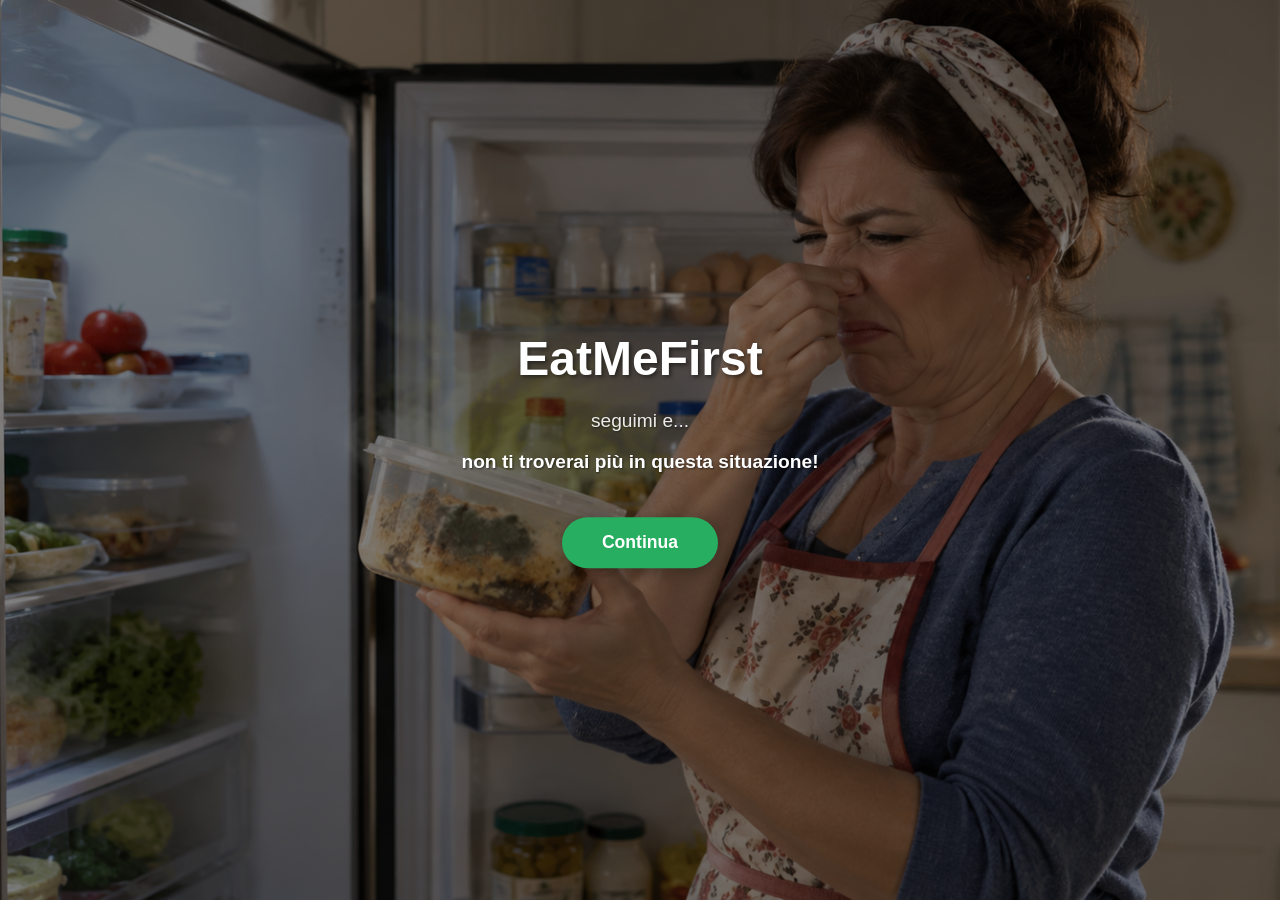
<file: index.html>
<!DOCTYPE html>
<html lang="it">
<head>
    <meta charset="UTF-8">
    <meta name="viewport" content="width=device-width, initial-scale=1.0">
    <title>EatMeFirst - Copertina</title>
    <style>
        /* Regole per il reset di base */
        html, body {
            margin: 0;
            padding: 0;
            height: 100%;
            width: 100%;
            font-family: Arial, sans-serif;
            overflow: hidden; /* Evita barre di scorrimento se l'immagine è grande */
        }

        /* Il contenitore principale che fa da sfondo a schermo intero */
        .fullscreen-bg {
            position: absolute;
            top: 0;
            left: 0;
            width: 100%;
            height: 100%;
            
            /* Qui impostiamo l'immagine */
            background-image: url('copertina.png');
            
            /* Proprietà fondamentali per l'effetto schermo intero */
            background-position: center center; /* Centra l'immagine */
            background-repeat: no-repeat; /* Non ripetere l'immagine */
            background-size: cover; /* Copre l'intera area, ritagliando se necessario per mantenere le proporzioni */
            
            /* Filtro opzionale per scurire l'immagine e far risaltare il testo */
            background-color: rgba(0, 0, 0, 0.5); /* Sovrapposizione semi-trasparente scura */
            background-blend-mode: darken; /* Fonde il colore con l'immagine */
        }

        /* Contenitore per il testo e il pulsante, centrati sopra l'immagine */
        .content-overlay {
            position: absolute;
            top: 50%;
            left: 50%;
            transform: translate(-50%, -50%); /* Centra perfettamente il blocco */
            text-align: center;
            color: white;
            z-index: 10; /* Assicura che il testo sia sopra l'immagine */
            width: 90%; /* Per adattamento su schermi piccoli */
            max-width: 600px; /* Limita la larghezza massima */
        }

        .app-title {
            font-size: 3rem; /* Titolo grande */
            font-weight: bold;
            margin-bottom: 20px;
            text-shadow: 2px 2px 4px rgba(0,0,0,0.5); /* Ombra per leggibilità */
        }

        .cover-text {
            margin-bottom: 40px;
            font-size: 1.2rem;
            line-height: 1.6;
            text-shadow: 1px 1px 2px rgba(0,0,0,0.5);
        }

        .cover-text .line1 {
            margin-bottom: 10px;
            opacity: 0.9;
        }

        .cover-text .line2 {
            font-weight: bold;
        }

        .cover-btn {
            padding: 15px 40px;
            background-color: #27ae60; /* Verde del pulsante */
            color: white;
            border: none;
            border-radius: 30px; /* Pulsante arrotondato */
            font-size: 1.1rem;
            font-weight: bold;
            cursor: pointer;
            box-shadow: 0 4px 15px rgba(0,0,0,0.3);
            transition: background 0.3s, transform 0.2s;
        }

        .cover-btn:hover {
            background-color: #219653;
            transform: translateY(-2px); /* Piccolo effetto al passaggio del mouse */
        }
    </style>
</head>
<body>

    <!-- Il div che contiene l'immagine di sfondo a tutto schermo -->
    <div class="fullscreen-bg"></div>

    <!-- Il blocco di testo e pulsante sovrapposto -->
    <div class="content-overlay">
        <div class="app-title">EatMeFirst</div>
        
        <div class="cover-text">
            <div class="line1">seguimi e...</div>
            <div class="line2">non ti troverai più in questa situazione!</div>
        </div>

        <!-- Manda correttamente alla pagina legal.html (la donna col cellulare) -->
        <button class="cover-btn" onclick="window.location.href='legal.html'">Continua</button>
    </div>

</body>
</html>
</file>
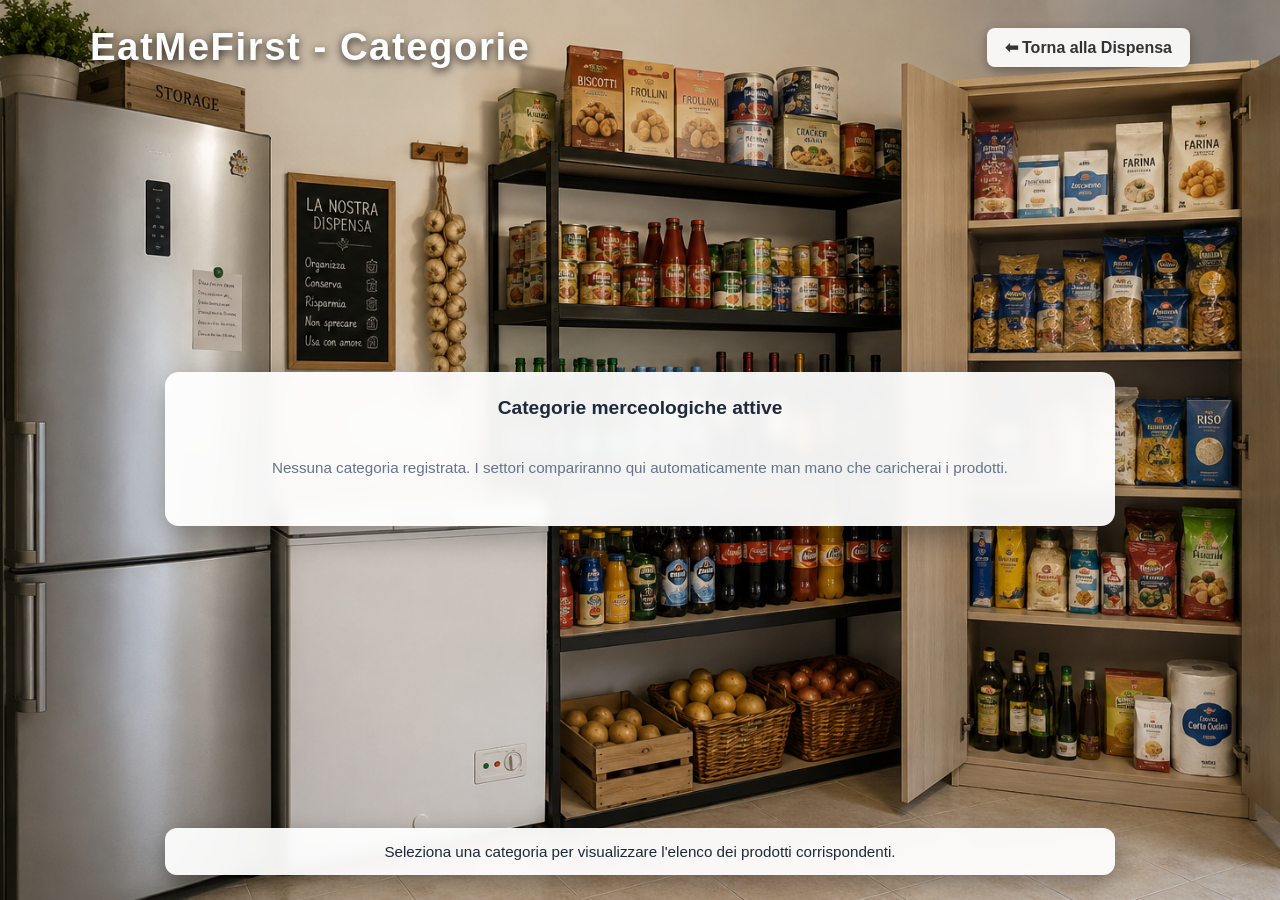
<file: categoria.html>
<!DOCTYPE html>
<html lang="it">
<head>
    <meta charset="UTF-8">
    <meta name="viewport" content="width=device-width, initial-scale=1.0">
    <title>EatMeFirst - Categorie</title>
    <style>
        * {
            box-sizing: border-box;
            margin: 0;
            padding: 0;
        }

        body.page-categoria-body {
            font-family: Arial, sans-serif;
            min-height: 100vh;
            background-image: url('ripostiglio.png');
            background-size: cover;
            background-position: center;
            background-repeat: no-repeat;
            position: relative;
            color: #333;
            display: flex;
            flex-direction: column;
            justify-content: space-between;
            padding: 25px;
        }

        .top-header {
            display: flex;
            justify-content: space-between;
            align-items: center;
            width: 100%;
            max-width: 1100px;
            margin: 0 auto;
        }

        .top-logo-container h1 {
            color: #ffffff;
            font-size: 2.4rem;
            text-shadow: 0 3px 8px rgba(0,0,0,0.8);
            letter-spacing: 1.5px;
        }

        .btn-back {
            background-color: rgba(255, 255, 255, 0.92);
            color: #333;
            padding: 10px 18px;
            border-radius: 8px;
            text-decoration: none;
            font-weight: bold;
            box-shadow: 0 4px 12px rgba(0,0,0,0.3);
            transition: background 0.2s;
        }
        .btn-back:hover {
            background-color: #ffffff;
        }

        .categoria-main-content {
            width: 100%;
            max-width: 950px;
            margin: 20px auto;
            background: rgba(255, 255, 255, 0.94);
            backdrop-filter: blur(6px);
            padding: 25px;
            border-radius: 14px;
            box-shadow: 0 10px 30px rgba(0,0,0,0.35);
        }

        .section-title {
            font-size: 1.2rem;
            color: #1e293b;
            margin-bottom: 15px;
            font-weight: bold;
            text-align: center;
        }

        .categories-grid {
            display: grid;
            grid-template-columns: repeat(auto-fill, minmax(160px, 1fr));
            gap: 15px;
            max-height: 280px;
            overflow-y: auto;
            padding: 5px;
        }

        .cat-card {
            background: #f8fafc;
            border: 2px solid #e2e8f0;
            border-radius: 12px;
            padding: 22px 12px;
            text-align: center;
            cursor: pointer;
            transition: all 0.2s ease;
            display: flex;
            align-items: center;
            justify-content: center;
        }

        .cat-card:hover {
            border-color: #2b7a78;
            background: #f1f5f9;
            transform: translateY(-2px);
            box-shadow: 0 4px 12px rgba(0,0,0,0.1);
        }

        .cat-name {
            font-size: 1rem;
            font-weight: bold;
            color: #1e293b;
            word-break: break-word;
        }

        .filtered-products-container {
            display: none;
            margin-top: 20px;
            border-top: 2px dashed #cbd5e1;
            padding-top: 15px;
        }

        .filtered-header {
            display: flex;
            justify-content: space-between;
            align-items: center;
            margin-bottom: 10px;
        }

        .filtered-title {
            font-size: 1.05rem;
            font-weight: bold;
            color: #2b7a78;
        }

        .close-filter-btn {
            background: #ef4444;
            color: white;
            border: none;
            padding: 4px 10px;
            border-radius: 6px;
            cursor: pointer;
            font-size: 0.8rem;
            font-weight: bold;
        }

        .product-list-box {
            background: #fff;
            border: 1px solid #e2e8f0;
            border-radius: 8px;
            max-height: 180px;
            overflow-y: auto;
            padding: 10px;
        }

        .bottom-info-panel {
            width: 100%;
            max-width: 950px;
            margin: 0 auto;
            background: rgba(255, 255, 255, 0.94);
            backdrop-filter: blur(6px);
            padding: 15px;
            border-radius: 12px;
            text-align: center;
            box-shadow: 0 8px 25px rgba(0,0,0,0.3);
        }
        .bottom-info-text {
            font-size: 0.95rem;
            color: #1e293b;
            font-weight: 500;
        }

        @media (max-width: 768px) {
            .top-header {
                flex-direction: column;
                gap: 10px;
                align-items: flex-start;
            }
            .categories-grid {
                grid-template-columns: repeat(2, 1fr);
            }
        }
    </style>
</head>
<body class="page-categoria-body">

    <div class="top-header">
        <div class="top-logo-container">
            <h1>EatMeFirst - Categorie</h1>
        </div>
        <a href="dispensa.html" class="btn-back">⬅ Torna alla Dispensa</a>
    </div>

    <div class="categoria-main-content">
        <div class="section-title">Categorie merceologiche attive</div>
        
        <!-- La griglia si popolerà automaticamente con le categorie reali dei prodotti caricati -->
        <div class="categories-grid" id="categories-grid">
            <div style="grid-column: 1 / -1; text-align: center; color: #64748b; padding: 20px; font-size: 0.95rem;">
                Nessuna categoria registrata. I settori compariranno qui automaticamente man mano che caricherai i prodotti.
            </div>
        </div>

        <div class="filtered-products-container" id="filtered-box">
            <div class="filtered-header">
                <span class="filtered-title" id="filtered-title-text">Categoria: --</span>
                <button class="close-filter-btn" onclick="closeFilter()">✖ Chiudi</button>
            </div>
            <div class="product-list-box" id="product-list-box">
                <!-- I prodotti reali compariranno qui al click sulla categoria -->
            </div>
        </div>
    </div>

    <div class="bottom-info-panel">
        <p class="bottom-info-text">Seleziona una categoria per visualizzare l'elenco dei prodotti corrispondenti.</p>
    </div>

    <script>
        function loadCategoryProducts(catName) {
            document.getElementById('filtered-box').style.display = 'block';
            document.getElementById('filtered-title-text').innerHTML = `Categoria: <strong>${catName}</strong>`;
            let listBox = document.getElementById('product-list-box');
            listBox.innerHTML = `<div style="text-align: center; color: #64748b; padding: 15px;">Nessun prodotto registrato in questa categoria.</div>`;
        }

        function closeFilter() {
            document.getElementById('filtered-box').style.display = 'none';
        }

        // Funzione di servizio pronta per quando collegheremo il modulo di carico prodotti
        function registerCategory(catName) {
            catName = catName.trim();
            if (catName.length > 25) {
                catName = catName.substring(0, 25);
            }
            
            let grid = document.getElementById('categories-grid');
            
            // Rimuove il messaggio di "nessuna categoria" se presente
            if (grid.querySelector('div[style*="grid-column"]')) {
                grid.innerHTML = '';
            }

            // Verifica se esiste già per evitare doppioni
            let existingCards = grid.querySelectorAll('.cat-name');
            let exists = Array.from(existingCards).some(card => card.textContent.toLowerCase() === catName.toLowerCase());

            if (!exists && catName !== "") {
                let newCard = document.createElement('div');
                newCard.className = 'cat-card';
                newCard.setAttribute('onclick', `loadCategoryProducts('${catName}')`);
                newCard.innerHTML = `<div class="cat-name">${catName}</div>`;
                grid.appendChild(newCard);
            }
        }
    </script>
</body>
</html>
</file>
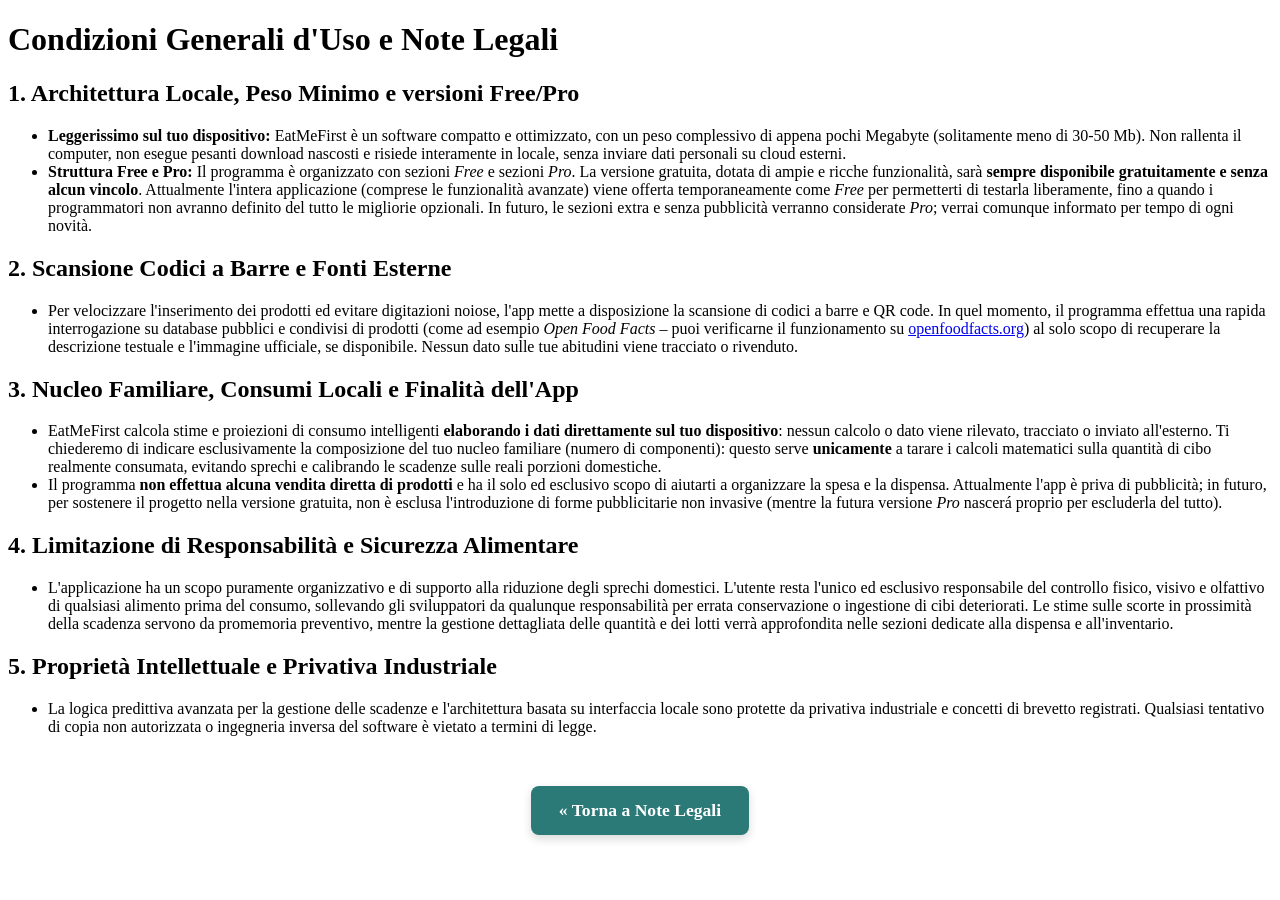
<file: condizioni-integrali.html>
<!DOCTYPE html>
<html lang="it">
<head>
    <meta charset="UTF-8">
    <meta name="viewport" content="width=device-width, initial-scale=1.0">
    <title>EatMeFirst - Condizioni Generali e Note Legali</title>
    <link rel="stylesheet" href="style.css">
    <style>
        /* Pulsante di ritorno ingrandito per maggiore comodità */
        .big-return-btn {
            display: inline-block;
            padding: 14px 28px;
            font-size: 1.1rem;
            font-weight: bold;
            background-color: #2b7a78;
            color: white !important;
            text-decoration: none;
            border-radius: 8px;
            box-shadow: 0 4px 10px rgba(0,0,0,0.15);
            transition: background-color 0.2s ease;
        }
        .big-return-btn:hover {
            background-color: #3a9b98;
        }
    </style>
</head>
<body class="legal-body">
    <div class="legal-container">
        <h1>Condizioni Generali d'Uso e Note Legali</h1>
        
        <h2>1. Architettura Locale, Peso Minimo e versioni Free/Pro</h2>
        <ul>
            <li><strong>Leggerissimo sul tuo dispositivo:</strong> EatMeFirst è un software compatto e ottimizzato, con un peso complessivo di appena pochi Megabyte (solitamente meno di 30-50 Mb). Non rallenta il computer, non esegue pesanti download nascosti e risiede interamente in locale, senza inviare dati personali su cloud esterni.</li>
            <li><strong>Struttura Free e Pro:</strong> Il programma è organizzato con sezioni <em>Free</em> e sezioni <em>Pro</em>. La versione gratuita, dotata di ampie e ricche funzionalità, sarà <strong>sempre disponibile gratuitamente e senza alcun vincolo</strong>. Attualmente l'intera applicazione (comprese le funzionalità avanzate) viene offerta temporaneamente come <em>Free</em> per permetterti di testarla liberamente, fino a quando i programmatori non avranno definito del tutto le migliorie opzionali. In futuro, le sezioni extra e senza pubblicità verranno considerate <em>Pro</em>; verrai comunque informato per tempo di ogni novità.</li>
        </ul>

        <h2>2. Scansione Codici a Barre e Fonti Esterne</h2>
        <ul>
            <li>Per velocizzare l'inserimento dei prodotti ed evitare digitazioni noiose, l'app mette a disposizione la scansione di codici a barre e QR code. In quel momento, il programma effettua una rapida interrogazione su database pubblici e condivisi di prodotti (come ad esempio <em>Open Food Facts</em> – puoi verificarne il funzionamento su <a href="https://world.openfoodfacts.org/" target="_blank">openfoodfacts.org</a>) al solo scopo di recuperare la descrizione testuale e l'immagine ufficiale, se disponibile. Nessun dato sulle tue abitudini viene tracciato o rivenduto.</li>
        </ul>

        <h2>3. Nucleo Familiare, Consumi Locali e Finalità dell'App</h2>
        <ul>
            <li>EatMeFirst calcola stime e proiezioni di consumo intelligenti <strong>elaborando i dati direttamente sul tuo dispositivo</strong>: nessun calcolo o dato viene rilevato, tracciato o inviato all'esterno. Ti chiederemo di indicare esclusivamente la composizione del tuo nucleo familiare (numero di componenti): questo serve <strong>unicamente</strong> a tarare i calcoli matematici sulla quantità di cibo realmente consumata, evitando sprechi e calibrando le scadenze sulle reali porzioni domestiche.</li>
            <li>Il programma <strong>non effettua alcuna vendita diretta di prodotti</strong> e ha il solo ed esclusivo scopo di aiutarti a organizzare la spesa e la dispensa. Attualmente l'app è priva di pubblicità; in futuro, per sostenere il progetto nella versione gratuita, non è esclusa l'introduzione di forme pubblicitarie non invasive (mentre la futura versione <em>Pro</em> nascerá proprio per escluderla del tutto).</li>
        </ul>

        <h2>4. Limitazione di Responsabilità e Sicurezza Alimentare</h2>
        <ul>
            <li>L'applicazione ha un scopo puramente organizzativo e di supporto alla riduzione degli sprechi domestici. L'utente resta l'unico ed esclusivo responsabile del controllo fisico, visivo e olfattivo di qualsiasi alimento prima del consumo, sollevando gli sviluppatori da qualunque responsabilità per errata conservazione o ingestione di cibi deteriorati. Le stime sulle scorte in prossimità della scadenza servono da promemoria preventivo, mentre la gestione dettagliata delle quantità e dei lotti verrà approfondita nelle sezioni dedicate alla dispensa e all'inventario.</li>
        </ul>

        <h2>5. Proprietà Intellettuale e Privativa Industriale</h2>
        <ul>
            <li>La logica predittiva avanzata per la gestione delle scadenze e l'architettura basata su interfaccia locale sono protette da privativa industriale e concetti di brevetto registrati. Qualsiasi tentativo di copia non autorizzata o ingegneria inversa del software è vietato a termini di legge.</li>
        </ul>

        <div class="legal-actions" style="margin-top: 50px; text-align: center;">
            <a href="legal.html" class="big-return-btn">« Torna a Note Legali</a>
        </div>
    </div>
</body>
</html>
</file>
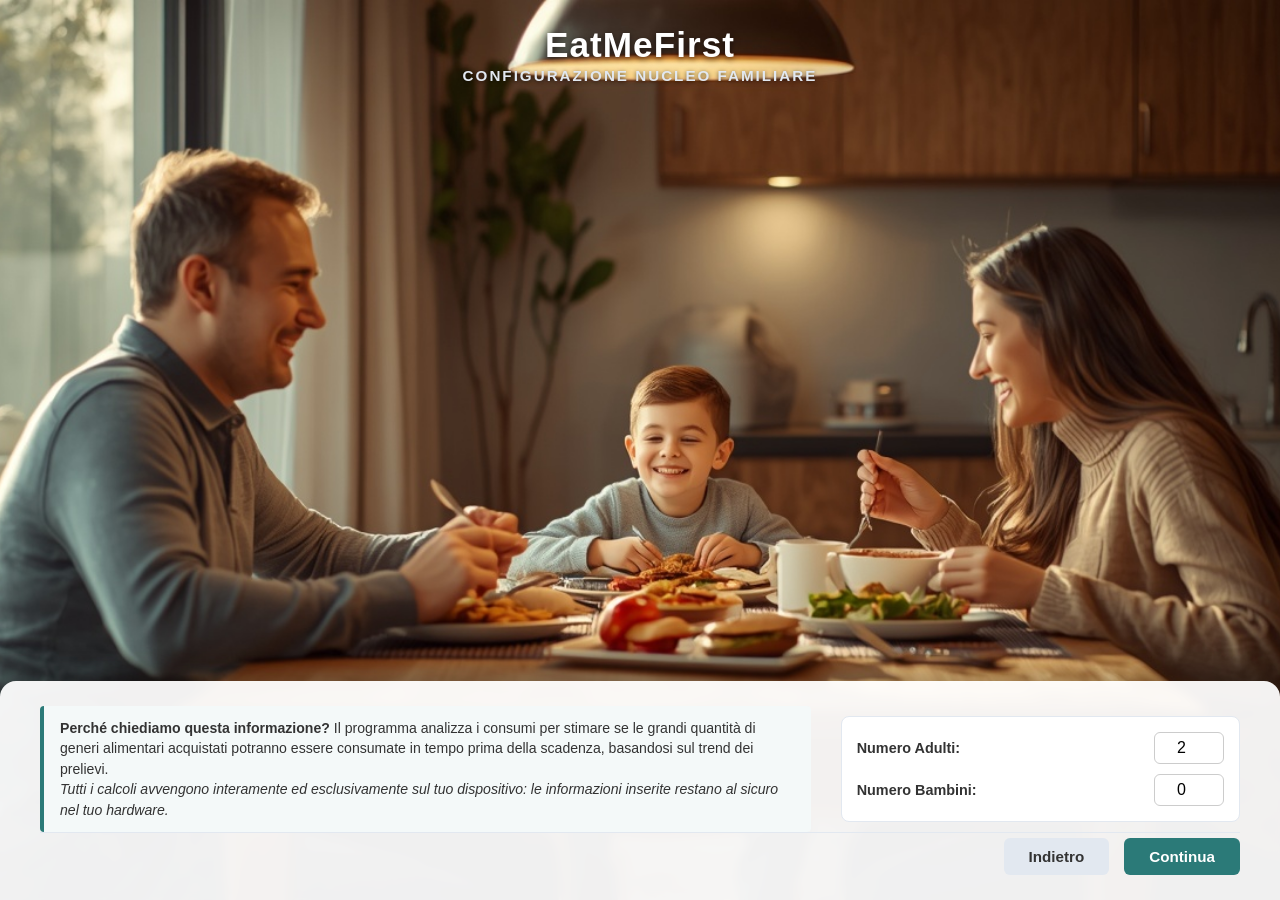
<file: configurazione.html>
<!DOCTYPE html>
<html lang="it">
<head>
    <meta charset="UTF-8">
    <meta name="viewport" content="width=device-width, initial-scale=1.0">
    <title>EatMeFirst - Configurazione Nucleo Familiare</title>
    <style>
        * {
            box-sizing: border-box;
            margin: 0;
            padding: 0;
        }
        body.family-cover-body {
            min-height: 100vh;
            background-image: url('famiglia.jpg');
            background-size: cover;
            background-position: center;
            background-repeat: no-repeat;
            position: relative;
            font-family: Arial, sans-serif;
            display: flex;
            flex-direction: column;
            justify-content: space-between;
        }

        /* Logo separato in alto in mezzo */
        .top-logo-container {
            text-align: center;
            padding-top: 25px;
        }
        .top-logo-container h1 {
            color: #ffffff;
            font-size: 2.2rem;
            text-shadow: 0 2px 6px rgba(0,0,0,0.6);
            margin-bottom: 2px;
            letter-spacing: 1px;
        }
        .top-logo-container p {
            color: #e2e8f0;
            font-size: 0.95rem;
            text-transform: uppercase;
            letter-spacing: 2px;
            text-shadow: 0 1px 4px rgba(0,0,0,0.6);
            font-weight: bold;
        }

        /* Pannello inferiore a tutta larghezza che arriva fino al tavolo */
        .bottom-panel {
            background: rgba(255, 255, 255, 0.94);
            backdrop-filter: blur(5px);
            width: 100%;
            padding: 25px 40px;
            box-shadow: 0 -10px 30px rgba(0,0,0,0.3);
            border-top-left-radius: 16px;
            border-top-right-radius: 16px;
            display: flex;
            flex-direction: column;
            gap: 15px;
        }

        .panel-content-row {
            display: flex;
            justify-content: space-between;
            align-items: center;
            gap: 30px;
            max-width: 1200px;
            margin: 0 auto;
            width: 100%;
        }

        .family-info-text {
            font-size: 0.88rem;
            color: #333;
            line-height: 1.45;
            flex: 2;
            background: #f4f9f9;
            padding: 12px 16px;
            border-left: 4px solid #2b7a78;
            border-radius: 4px;
        }

        .form-inputs-group {
            flex: 1;
            display: flex;
            flex-direction: column;
            gap: 10px;
            background: #ffffff;
            padding: 15px;
            border-radius: 8px;
            border: 1px solid #e2e8f0;
        }

        .form-row {
            display: flex;
            justify-content: space-between;
            align-items: center;
        }

        .form-row label {
            font-weight: bold;
            color: #333;
            font-size: 0.9rem;
        }

        .form-row input {
            width: 70px;
            padding: 6px;
            font-size: 1rem;
            border: 1px solid #ccc;
            border-radius: 6px;
            text-align: center;
        }

        .actions {
            display: flex;
            justify-content: flex-end;
            gap: 15px;
            max-width: 1200px;
            margin: 0 auto;
            width: 100%;
            padding-top: 5px;
            border-top: 1px solid #e2e8f0;
        }

        .btn {
            padding: 10px 25px;
            border: none;
            border-radius: 6px;
            font-size: 0.95rem;
            font-weight: bold;
            cursor: pointer;
            text-align: center;
            text-decoration: none;
            transition: background 0.2s;
        }
        .btn-back {
            background-color: #e2e8f0;
            color: #333;
        }
        .btn-back:hover {
            background-color: #cbd5e1;
        }
        .btn-continue {
            background-color: #2b7a78;
            color: white;
        }
        .btn-continue:hover {
            background-color: #3a9b98;
        }
    </style>
</head>
<body class="family-cover-body">

    <!-- Logo separato in alto in mezzo -->
    <div class="top-logo-container">
        <h1>EatMeFirst</h1>
        <p>Configurazione Nucleo Familiare</p>
    </div>

    <!-- Pannello inferiore a tutta larghezza -->
    <div class="bottom-panel">
        <form id="familyForm">
            <div class="panel-content-row">
                <!-- Testo esplicativo sul perché della composizione familiare -->
                <div class="family-info-text">
                    <strong>Perché chiediamo questa informazione?</strong> 
                    Il programma analizza i consumi per stimare se le grandi quantità di generi alimentari acquistati potranno essere consumate in tempo prima della scadenza, basandosi sul trend dei prelievi. 
                    <br>
                    <em>Tutti i calcoli avvengono interamente ed esclusivamente sul tuo dispositivo: le informazioni inserite restano al sicuro nel tuo hardware.</em>
                </div>

                <!-- Tabella / Inputs numerici -->
                <div class="form-inputs-group">
                    <div class="form-row">
                        <label for="adults">Numero Adulti:</label>
                        <input type="number" id="adults" min="1" value="2" required>
                    </div>
                    <div class="form-row">
                        <label for="children">Numero Bambini:</label>
                        <input type="number" id="children" min="0" value="0" required>
                    </div>
                </div>
            </div>

            <!-- Pulsanti di navigazione in basso -->
            <div class="actions">
                <a href="legal.html" class="btn btn-back">Indietro</a>
                <button type="submit" class="btn btn-continue">Continua</button>
            </div>
        </form>
    </div>

    <script>
        document.getElementById('familyForm').addEventListener('submit', function(e) {
            e.preventDefault();
            
            const adults = document.getElementById('adults').value;
            const children = document.getElementById('children').value;

            // Salviamo i dati localmente nel browser
            localStorage.setItem('eatMeFirst_adults', adults);
            localStorage.setItem('eatMeFirst_children', children);
            localStorage.setItem('eatMeFirst_configured', 'true');

            // Passiamo alla pagina dell'inventario
            window.location.href = 'inventario.html';
        });
    </script>
</body>
</html>
</file>
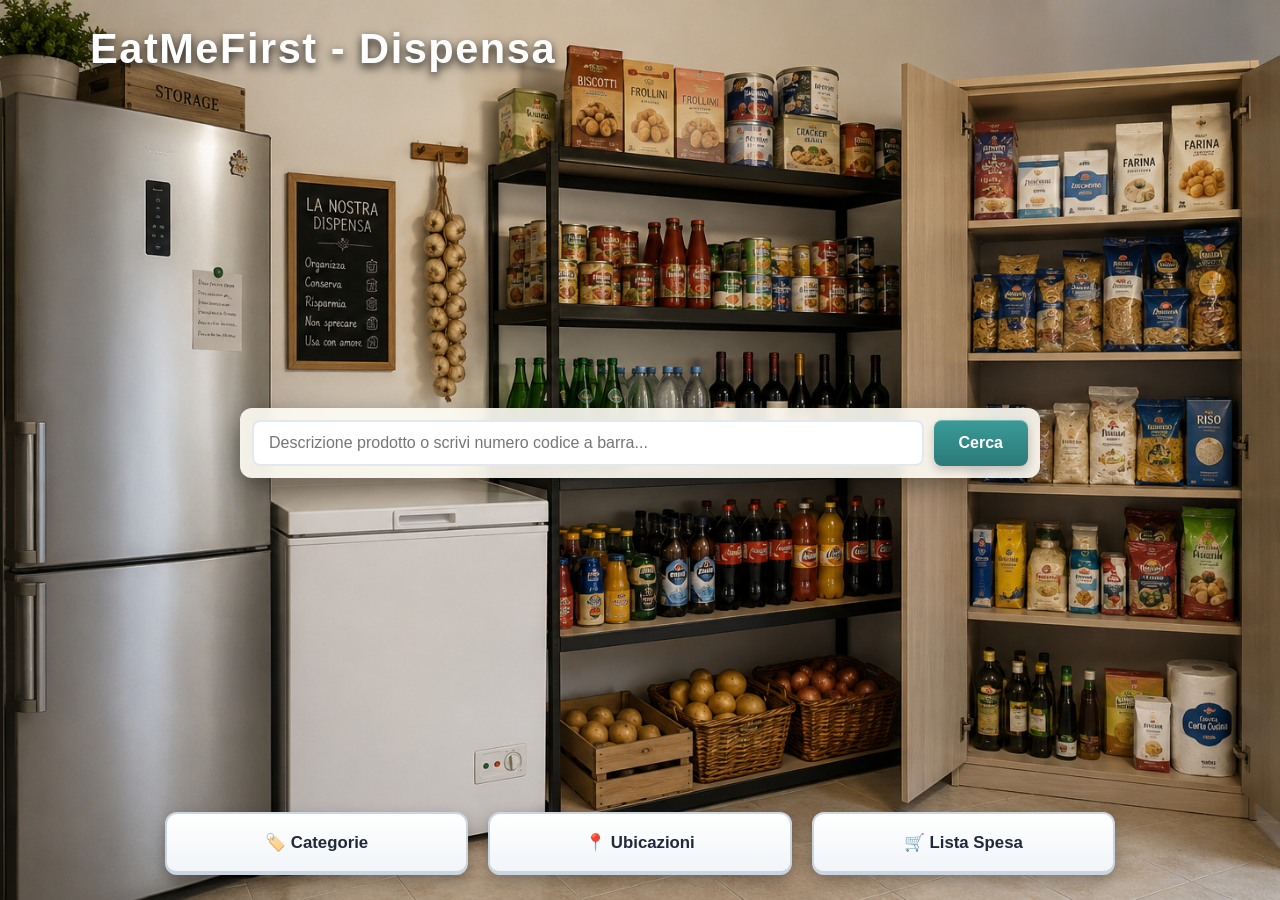
<file: dispensa.html>
<!DOCTYPE html>
<html lang="it">
<head>
    <meta charset="UTF-8">
    <meta name="viewport" content="width=device-width, initial-scale=1.0">
    <title>EatMeFirst - Dispensa</title>
    <style>
        * {
            box-sizing: border-box;
            margin: 0;
            padding: 0;
        }

        body.page-dispensa-body {
            font-family: Arial, sans-serif;
            min-height: 100vh;
            background-image: url('ripostiglio.png');
            background-size: cover;
            background-position: center;
            background-repeat: no-repeat;
            position: relative;
            color: #333;
            display: flex;
            flex-direction: column;
            justify-content: space-between;
            padding: 25px;
        }

        .top-header {
            display: flex;
            justify-content: space-between;
            align-items: center;
            width: 100%;
            max-width: 1100px;
            margin: 0 auto;
        }

        .top-logo-container h1 {
            color: #ffffff;
            font-size: 2.6rem;
            text-shadow: 0 4px 10px rgba(0,0,0,0.85);
            letter-spacing: 1.5px;
        }

        /* Sezione centrale fluttuante senza tabellone pesante */
        .dispensa-center-area {
            width: 100%;
            max-width: 800px;
            margin: 0 auto;
            display: flex;
            flex-direction: column;
            align-items: center;
            gap: 15px;
        }

        /* Barra di ricerca color panna in stile fluttuante */
        .search-container {
            display: flex;
            gap: 10px;
            width: 100%;
            background: rgba(255, 253, 245, 0.9);
            padding: 12px;
            border-radius: 12px;
            box-shadow: 0 8px 25px rgba(0,0,0,0.4);
            backdrop-filter: blur(5px);
        }

        .search-input {
            flex: 1;
            padding: 12px 15px;
            border: 2px solid #e2e8f0;
            border-radius: 8px;
            font-size: 1rem;
            outline: none;
            background: #ffffff;
            color: #333;
            transition: border-color 0.2s;
        }

        .search-input:focus {
            border-color: #2b7a78;
        }

        /* Pulsante Cerca in stile 3D coordinato */
        .search-btn {
            background: linear-gradient(to bottom, #3a9b98, #2b7a78);
            color: white;
            border: none;
            padding: 0 25px;
            border-radius: 8px;
            font-weight: bold;
            font-size: 1rem;
            cursor: pointer;
            box-shadow: 0 4px 10px rgba(0,0,0,0.2), inset 0 1px 0 rgba(255,255,255,0.3);
            transition: all 0.1s ease;
        }

        .search-btn:active {
            transform: translateY(2px);
            box-shadow: 0 2px 5px rgba(0,0,0,0.2);
        }

        /* Box dei risultati di ricerca fluttuante */
        .search-results-box {
            display: none;
            width: 100%;
            background: rgba(255, 255, 255, 0.95);
            backdrop-filter: blur(6px);
            border: 1px solid #cbd5e1;
            border-radius: 10px;
            max-height: 220px;
            overflow-y: auto;
            padding: 10px;
            box-shadow: 0 10px 25px rgba(0,0,0,0.3);
        }

        .product-result-item {
            display: flex;
            justify-content: space-between;
            align-items: center;
            padding: 10px 12px;
            border-bottom: 1px solid #e2e8f0;
            cursor: pointer;
            transition: background 0.15s;
            border-radius: 6px;
        }

        .product-result-item:last-child {
            border-bottom: none;
        }

        .product-result-item:hover {
            background: #f1f5f9;
        }

        .product-info-left {
            display: flex;
            align-items: center;
            gap: 12px;
        }

        .status-dot {
            width: 14px;
            height: 14px;
            border-radius: 50%;
            display: inline-block;
        }
        .dot-green { background-color: #22c55e; }
        .dot-yellow { background-color: #eab308; }
        .dot-red { background-color: #ef4444; }

        .product-name-text {
            font-weight: bold;
            color: #1e293b;
            font-size: 0.95rem;
        }

        .product-qty-badge {
            background: #e2e8f0;
            padding: 4px 10px;
            border-radius: 6px;
            font-size: 0.85rem;
            color: #475569;
            font-weight: bold;
        }

        /* I 3 pulsanti in basso separati con effetto 3D */
        .nav-buttons-container {
            width: 100%;
            max-width: 950px;
            margin: 0 auto;
            display: grid;
            grid-template-columns: repeat(3, 1fr);
            gap: 20px;
        }

        .nav-btn-3d {
            background: linear-gradient(to bottom, #ffffff, #f1f5f9);
            border: 2px solid #cbd5e1;
            border-bottom-width: 4px;
            border-radius: 12px;
            padding: 18px 10px;
            text-decoration: none;
            color: #1e293b;
            font-size: 1.05rem;
            font-weight: bold;
            text-align: center;
            box-shadow: 0 6px 15px rgba(0,0,0,0.25);
            transition: all 0.15s ease;
        }

        .nav-btn-3d:hover {
            background: linear-gradient(to bottom, #ffffff, #e2e8f0);
            border-color: #2b7a78;
            color: #2b7a78;
            transform: translateY(-2px);
            box-shadow: 0 8px 20px rgba(0,0,0,0.3);
        }

        .nav-btn-3d:active {
            transform: translateY(2px);
            border-bottom-width: 2px;
            box-shadow: 0 3px 8px rgba(0,0,0,0.2);
        }

        /* Finestra Modale Dettaglio Prodotto */
        .modal-overlay {
            display: none;
            position: fixed;
            top: 0; left: 0; width: 100%; height: 100%;
            background: rgba(0,0,0,0.5);
            backdrop-filter: blur(4px);
            justify-content: center;
            align-items: center;
            z-index: 1000;
        }

        .modal-content {
            background: white;
            padding: 25px;
            border-radius: 14px;
            width: 90%;
            max-width: 450px;
            box-shadow: 0 10px 25px rgba(0,0,0,0.3);
            position: relative;
        }

        .modal-close {
            position: absolute;
            top: 15px; right: 15px;
            background: #ef4444;
            color: white;
            border: none;
            padding: 5px 10px;
            border-radius: 6px;
            cursor: pointer;
            font-weight: bold;
        }

        @media (max-width: 768px) {
            .top-header {
                flex-direction: column;
                gap: 10px;
                align-items: flex-start;
            }
            .nav-buttons-container {
                grid-template-columns: 1fr;
                gap: 12px;
            }
            .search-container {
                flex-direction: column;
            }
            .search-btn {
                padding: 12px;
            }
        }
    </style>
</head>
<body class="page-dispensa-body">

    <div class="top-header">
        <div class="top-logo-container">
            <h1>EatMeFirst - Dispensa</h1>
        </div>
    </div>

    <!-- Area di ricerca centrale trasparente/panna -->
    <div class="dispensa-center-area">
        <div class="search-container">
            <input type="text" class="search-input" id="searchInput" placeholder="Descrizione prodotto o scrivi numero codice a barra..." onkeyup="handleSearch(event)">
            <button class="search-btn" onclick="executeSearch()">Cerca</button>
        </div>

        <!-- Box dei risultati di ricerca a comparsa -->
        <div class="search-results-box" id="searchResultsBox">
            <div class="product-result-item" onclick="openProductDetail('Latte Intero', '1 Litro', 'Scadenza regolare', 'Note: Preso per compleanno di Marco', 'dot-green')">
                <div class="product-info-left">
                    <span class="status-dot dot-green" title="Scadenza OK"></span>
                    <span class="product-name-text">Latte Intero (Cod: 800123456789)</span>
                </div>
                <div class="product-qty-badge">Disp: 2 pz</div>
            </div>
            <div class="product-result-item" onclick="openProductDetail('Pasta Integrale', '500g', 'In scadenza', 'Note: Nessuna annotazione', 'dot-yellow')">
                <div class="product-info-left">
                    <span class="status-dot dot-yellow" title="In scadenza"></span>
                    <span class="product-name-text">Pasta Integrale</span>
                </div>
                <div class="product-qty-badge">Disp: 1 pz</div>
            </div>
        </div>
    </div>

    <!-- I 3 pulsanti in basso tridimensionali e separati -->
    <div class="nav-buttons-container">
        <a href="categoria.html" class="nav-btn-3d">🏷️ Categorie</a>
        <a href="ubicazione.html" class="nav-btn-3d">📍 Ubicazioni</a>
        <a href="spesa.html" class="nav-btn-3d">🛒 Lista Spesa</a>
    </div>

    <!-- Modale Dettaglio Prodotto al Click -->
    <div class="modal-overlay" id="productModal">
        <div class="modal-content">
            <button class="modal-close" onclick="closeModal()">✖</button>
            <h2 id="modalTitle" style="color: #2b7a78; margin-bottom: 15px; font-size: 1.3rem;">Dettaglio Prodotto</h2>
            <div id="modalBody" style="font-size: 0.95rem; color: #333; line-height: 1.6;">
                <!-- Dati dinamici del prodotto -->
            </div>
        </div>
    </div>

    <script>
        function executeSearch() {
            let query = document.getElementById('searchInput').value.trim();
            let resultsBox = document.getElementById('searchResultsBox');
            if (query.length > 0) {
                resultsBox.style.display = 'block';
            } else {
                resultsBox.style.display = 'none';
            }
        }

        function handleSearch(event) {
            if (event.key === 'Enter') {
                executeSearch();
            } else {
                let query = document.getElementById('searchInput').value.trim();
                document.getElementById('searchResultsBox').style.display = query.length > 0 ? 'block' : 'none';
            }
        }

        function openProductDetail(name, qty, status, notes, dotClass) {
            document.getElementById('modalTitle').innerText = name;
            document.getElementById('modalBody').innerHTML = `
                <div style="background: #f1f5f9; padding: 12px; border-radius: 8px; margin-bottom: 12px; text-align: center;">
                    <div style="font-size: 3rem; margin-bottom: 5px;">📦</div>
                    <div style="font-size: 0.85rem; color: #64748b;">Nessuna immagine caricata</div>
                </div>
                <p><strong>Quantità disponibile:</strong> ${qty}</p>
                <p><strong>Stato Scadenza:</strong> <span class="status-dot ${dotClass}" style="vertical-align: middle; margin-right: 5px;"></span> ${status}</p>
                <p style="margin-top: 10px; background: #fffbeb; padding: 8px; border-radius: 6px; border-left: 3px solid #eab308;"><strong>Note:</strong> ${notes}</p>
            `;
            document.getElementById('productModal').style.display = 'flex';
        }

        function closeModal() {
            document.getElementById('productModal').style.display = 'none';
        }
    </script>
</body>
</html>
</file>
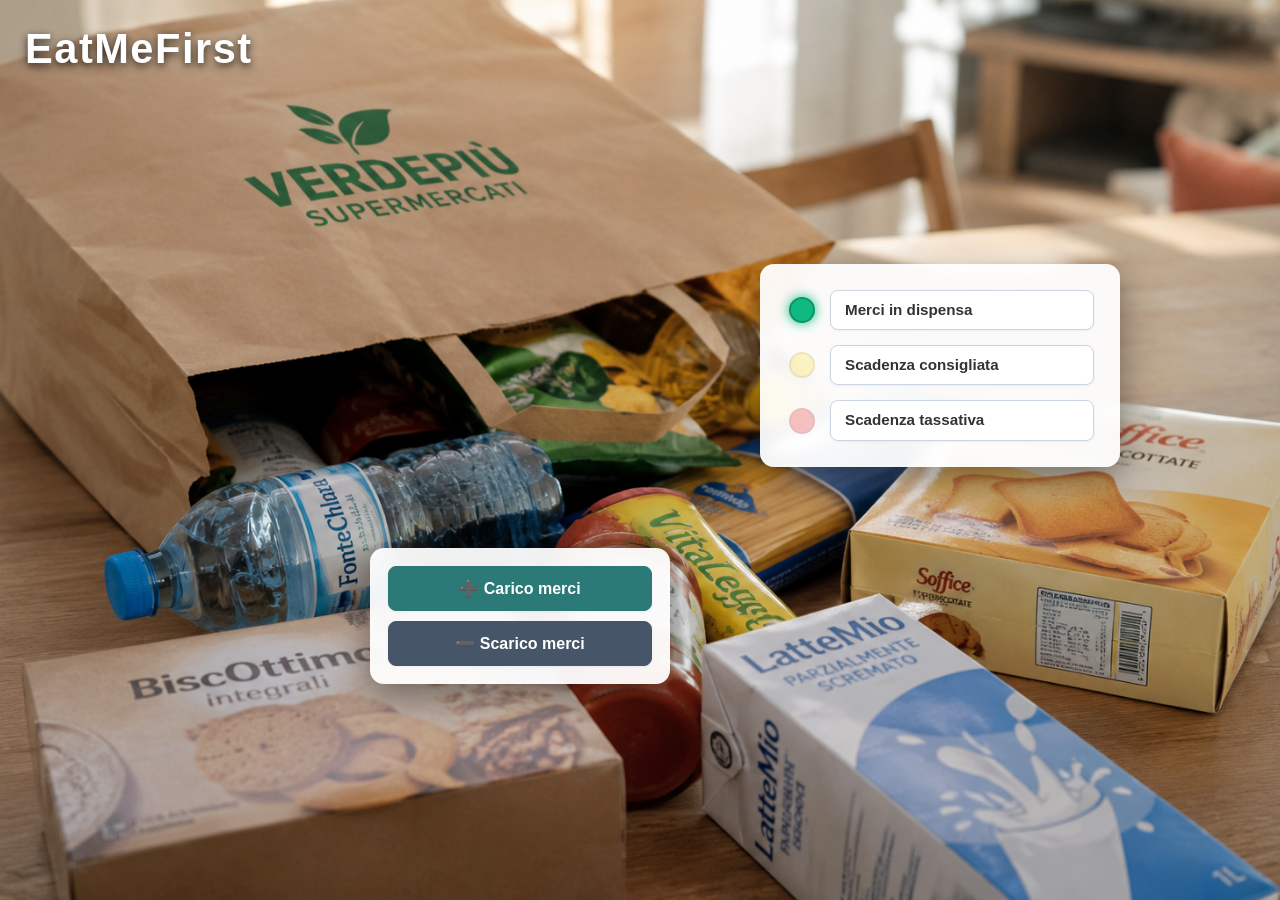
<file: inventario.html>
<!DOCTYPE html>
<html lang="it">
<head>
    <meta charset="UTF-8">
    <meta name="viewport" content="width=device-width, initial-scale=1.0">
    <title>EatMeFirst - Dashboard Inventario</title>
    <style>
        * {
            box-sizing: border-box;
            margin: 0;
            padding: 0;
        }

        body.page-dashboard-body {
            font-family: Arial, sans-serif;
            min-height: 100vh;
            background-image: url('spesa.png');
            background-size: cover;
            background-position: center;
            background-repeat: no-repeat;
            position: relative;
            color: #333;
            display: flex;
            flex-direction: column;
            justify-content: space-between;
            padding: 25px;
        }

        /* Logo ingrandito in alto in trasparenza pura */
        .top-logo-container {
            text-align: left;
        }
        .top-logo-container h1 {
            color: #ffffff;
            font-size: 2.6rem;
            text-shadow: 0 3px 8px rgba(0,0,0,0.8);
            letter-spacing: 1.5px;
        }

        /* Area contenitore principale della dashboard */
        .dashboard-layout-container {
            width: 100%;
            max-width: 1000px;
            margin: 0 auto;
            position: relative;
            min-height: 420px;
        }

        /* Semaforo ingrandito in alto a destra */
        .semaforo-panel {
            background: rgba(255, 255, 255, 0.94);
            backdrop-filter: blur(6px);
            padding: 26px;
            border-radius: 14px;
            box-shadow: 0 12px 35px rgba(0,0,0,0.4);
            width: 360px;
            position: absolute;
            top: 0;
            right: 2%;
        }

        .semaforo-grid {
            display: flex;
            flex-direction: column;
            gap: 15px;
        }

        .semaforo-row {
            display: grid;
            grid-template-columns: 32px 1fr;
            align-items: center;
            gap: 12px;
        }

        .bulb {
            width: 26px;
            height: 26px;
            border-radius: 50%;
            border: 2px solid rgba(0,0,0,0.2);
            justify-self: center;
        }
        .bulb-green {
            background-color: #10b981;
            box-shadow: 0 0 12px #10b981;
        }
        .bulb-yellow {
            background-color: #fde047;
            opacity: 0.3;
        }
        .bulb-red {
            background-color: #ef4444;
            opacity: 0.3;
        }

        .dash-btn {
            background-color: #ffffff;
            border: 1px solid #cbd5e1;
            border-radius: 8px;
            padding: 10px 14px;
            font-size: 0.95rem;
            font-weight: 600;
            color: #333;
            cursor: pointer;
            text-align: left;
            width: 100%;
            box-shadow: 0 1px 3px rgba(0,0,0,0.05);
            transition: background 0.2s;
            line-height: 1.2;
            text-decoration: none;
            display: block;
        }
        .dash-btn:hover {
            background-color: #f1f5f9;
        }

        /* Pulsanti di carico e scarico al centro in basso (sotto alla salsa) */
        .actions-panel {
            background: rgba(255, 255, 255, 0.94);
            backdrop-filter: blur(6px);
            padding: 18px;
            border-radius: 14px;
            box-shadow: 0 12px 35px rgba(0,0,0,0.4);
            width: 300px;
            position: absolute;
            bottom: 0;
            left: 38%;
            transform: translateX(-50%);
            display: flex;
            flex-direction: column;
            gap: 10px;
        }

        .dash-btn.action-load {
            background-color: #2b7a78;
            color: white;
            border-color: #2b7a78;
            font-weight: bold;
            text-align: center;
            padding: 12px;
            font-size: 1rem;
        }
        .dash-btn.action-load:hover {
            background-color: #3a9b98;
        }

        .dash-btn.action-unload {
            background-color: #475569;
            color: white;
            border-color: #475569;
            font-weight: bold;
            text-align: center;
            padding: 12px;
            font-size: 1rem;
        }
        .dash-btn.action-unload:hover {
            background-color: #64748b;
        }

        @media (max-width: 768px) {
            .dashboard-layout-container {
                display: flex;
                flex-direction: column;
                gap: 15px;
                position: static;
                min-height: auto;
            }
            .semaforo-panel, .actions-panel {
                position: static;
                width: 100%;
                max-width: 340px;
                margin: 0 auto;
                transform: none;
            }
        }
    </style>
</head>
<body class="page-dashboard-body">

    <div class="top-logo-container">
        <h1>EatMeFirst</h1>
    </div>

    <div class="dashboard-layout-container">
        
        <div class="semaforo-panel">
            <div class="semaforo-grid">
                <div class="semaforo-row">
                    <div class="bulb bulb-green" id="bulb-green"></div>
                    <a href="dispensa.html" class="dash-btn">Merci in dispensa</a>
                </div>
                <div class="semaforo-row">
                    <div class="bulb bulb-yellow" id="bulb-yellow"></div>
                    <a href="dispensa.html?filter=consigliata" class="dash-btn">Scadenza consigliata</a>
                </div>
                <div class="semaforo-row">
                    <div class="bulb bulb-red" id="bulb-red"></div>
                    <a href="dispensa.html?filter=tassativa" class="dash-btn">Scadenza tassativa</a>
                </div>
            </div>
        </div>

        <div class="actions-panel">
            <a href="carico.html" class="dash-btn action-load">➕ Carico merci</a>
            <a href="scarico.html" class="dash-btn action-unload">➖ Scarico merci</a>
        </div>

    </div>

    <div></div>

</body>
</html>
</file>
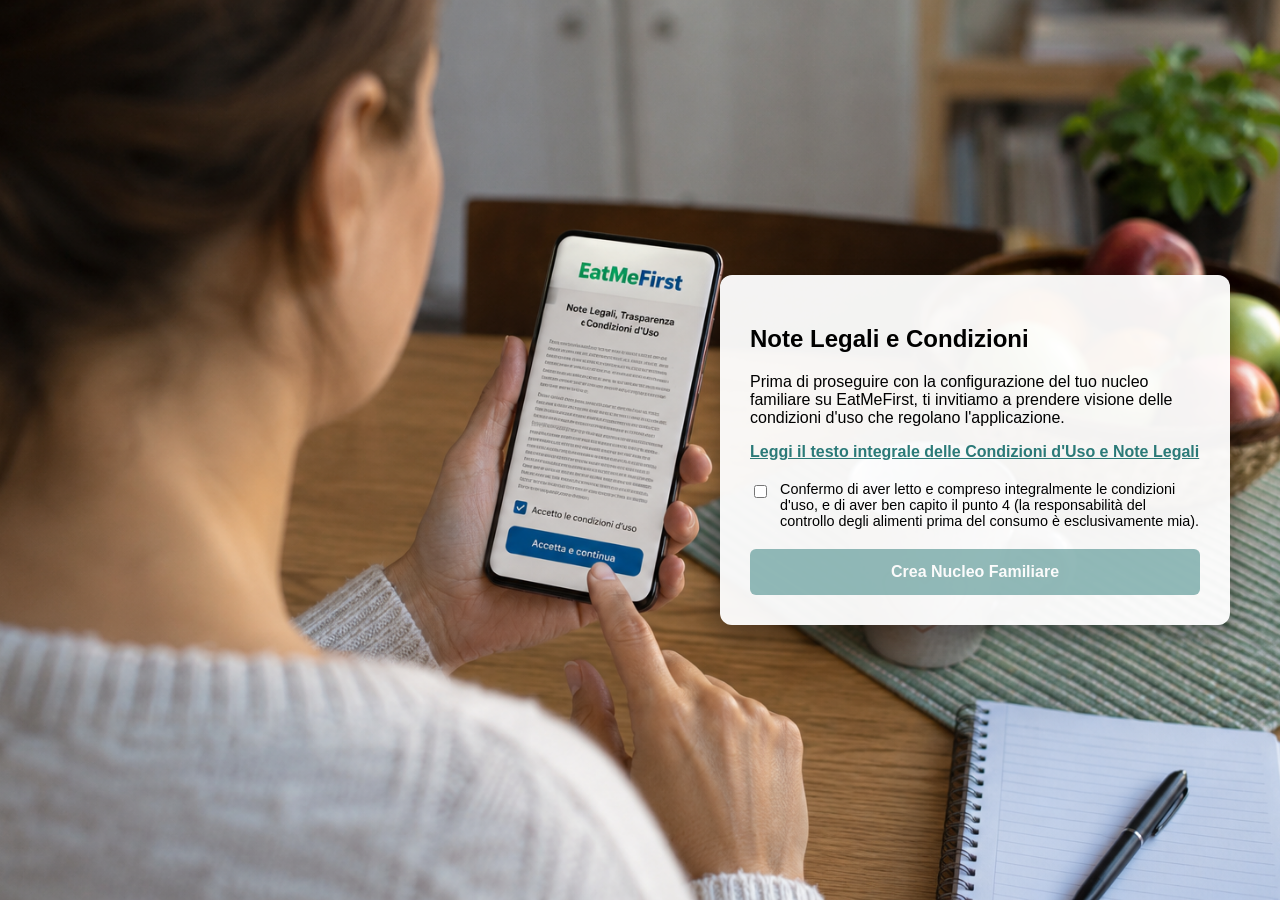
<file: legal.html>
<!DOCTYPE html>
<html lang="it">
<head>
    <meta charset="UTF-8">
    <meta name="viewport" content="width=device-width, initial-scale=1.0">
    <title>EatMeFirst - Accettazione Note Legali</title>
    <link rel="stylesheet" href="style.css">
    <style>
        body.legal-cover-body {
            margin: 0;
            padding: 0;
            min-height: 100vh;
            background-image: url('condizioni.png');
            background-size: cover;
            background-position: center;
            background-repeat: no-repeat;
            display: flex;
            align-items: center;
            justify-content: flex-end;
            font-family: Arial, sans-serif;
        }
        .legal-box {
            background: rgba(255, 255, 255, 0.95);
            padding: 30px;
            max-width: 450px;
            margin-right: 50px;
            border-radius: 12px;
            box-shadow: 0 10px 25px rgba(0,0,0,0.3);
        }
    </style>
</head>
<body class="legal-cover-body">
    <div class="legal-box">
        <h2>Note Legali e Condizioni</h2>
        <p>Prima di proseguire con la configurazione del tuo nucleo familiare su EatMeFirst, ti invitiamo a prendere visione delle condizioni d'uso che regolano l'applicazione.</p>
        
        <p><a href="condizioni-integrali.html" target="_blank" style="color: #2b7a78; font-weight: bold;">Leggi il testo integrale delle Condizioni d'Uso e Note Legali</a></p>
        
        <div style="margin: 20px 0;">
            <label style="font-size: 0.9rem; cursor: pointer; display: flex; align-items: flex-start; gap: 10px;">
                <input type="checkbox" id="acceptCheckbox" style="margin-top: 4px;">
                <span>Confermo di aver letto e compreso integralmente le condizioni d'uso, e di aver ben capito il punto 4 (la responsabilità del controllo degli alimenti prima del consumo è esclusivamente mia).</span>
            </label>
        </div>

        <button id="proceedBtn" disabled style="opacity: 0.5; cursor: not-allowed; width: 100%; padding: 14px; border: none; background: #2b7a78; color: white; border-radius: 6px; font-weight: bold; font-size: 1rem;">Crea Nucleo Familiare</button>
    </div>

    <script>
        const checkbox = document.getElementById('acceptCheckbox');
        const btn = document.getElementById('proceedBtn');

        checkbox.addEventListener('change', function() {
            if (this.checked) {
                btn.disabled = false;
                btn.style.opacity = '1';
                btn.style.cursor = 'pointer';
            } else {
                btn.disabled = true;
                btn.style.opacity = '0.5';
                btn.style.cursor = 'not-allowed';
            }
        });

        btn.addEventListener('click', function() {
            if (!checkbox.checked) return;
            // Reindirizza alla pagina di configurazione per creare il nucleo familiare
            window.location.href = 'configurazione.html';
        });
    </script>
</body>
</html>
</file>
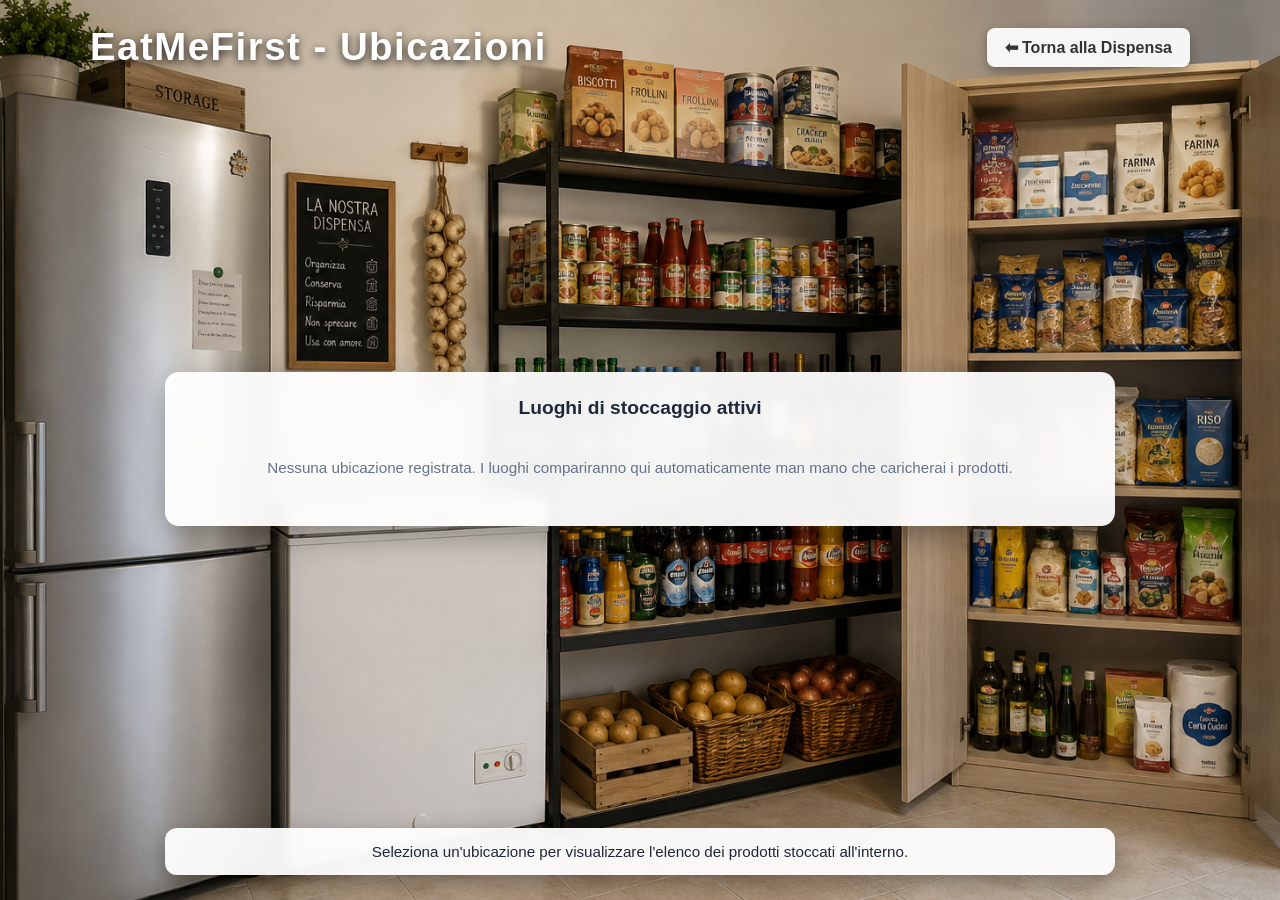
<file: ubicazione.html>
<!DOCTYPE html>
<html lang="it">
<head>
    <meta charset="UTF-8">
    <meta name="viewport" content="width=device-width, initial-scale=1.0">
    <title>EatMeFirst - Ubicazioni</title>
    <style>
        * {
            box-sizing: border-box;
            margin: 0;
            padding: 0;
        }

        body.page-ubicazione-body {
            font-family: Arial, sans-serif;
            min-height: 100vh;
            background-image: url('ripostiglio.png');
            background-size: cover;
            background-position: center;
            background-repeat: no-repeat;
            position: relative;
            color: #333;
            display: flex;
            flex-direction: column;
            justify-content: space-between;
            padding: 25px;
        }

        .top-header {
            display: flex;
            justify-content: space-between;
            align-items: center;
            width: 100%;
            max-width: 1100px;
            margin: 0 auto;
        }

        .top-logo-container h1 {
            color: #ffffff;
            font-size: 2.4rem;
            text-shadow: 0 3px 8px rgba(0,0,0,0.8);
            letter-spacing: 1.5px;
        }

        .btn-back {
            background-color: rgba(255, 255, 255, 0.92);
            color: #333;
            padding: 10px 18px;
            border-radius: 8px;
            text-decoration: none;
            font-weight: bold;
            box-shadow: 0 4px 12px rgba(0,0,0,0.3);
            transition: background 0.2s;
        }
        .btn-back:hover {
            background-color: #ffffff;
        }

        .ubicazione-main-content {
            width: 100%;
            max-width: 950px;
            margin: 20px auto;
            background: rgba(255, 255, 255, 0.94);
            backdrop-filter: blur(6px);
            padding: 25px;
            border-radius: 14px;
            box-shadow: 0 10px 30px rgba(0,0,0,0.35);
        }

        .section-title {
            font-size: 1.2rem;
            color: #1e293b;
            margin-bottom: 15px;
            font-weight: bold;
            text-align: center;
        }

        .ubicazioni-grid {
            display: grid;
            grid-template-columns: repeat(auto-fill, minmax(160px, 1fr));
            gap: 15px;
            max-height: 280px;
            overflow-y: auto;
            padding: 5px;
        }

        .ubi-card {
            background: #f8fafc;
            border: 2px solid #e2e8f0;
            border-radius: 12px;
            padding: 22px 12px;
            text-align: center;
            cursor: pointer;
            transition: all 0.2s ease;
            display: flex;
            align-items: center;
            justify-content: center;
        }

        .ubi-card:hover {
            border-color: #2b7a78;
            background: #f1f5f9;
            transform: translateY(-2px);
            box-shadow: 0 4px 12px rgba(0,0,0,0.1);
        }

        .ubi-name {
            font-size: 1rem;
            font-weight: bold;
            color: #1e293b;
            word-break: break-word;
        }

        .filtered-products-container {
            display: none;
            margin-top: 20px;
            border-top: 2px dashed #cbd5e1;
            padding-top: 15px;
        }

        .filtered-header {
            display: flex;
            justify-content: space-between;
            align-items: center;
            margin-bottom: 10px;
        }

        .filtered-title {
            font-size: 1.05rem;
            font-weight: bold;
            color: #2b7a78;
        }

        .close-filter-btn {
            background: #ef4444;
            color: white;
            border: none;
            padding: 4px 10px;
            border-radius: 6px;
            cursor: pointer;
            font-size: 0.8rem;
            font-weight: bold;
        }

        .product-list-box {
            background: #fff;
            border: 1px solid #e2e8f0;
            border-radius: 8px;
            max-height: 180px;
            overflow-y: auto;
            padding: 10px;
        }

        .bottom-info-panel {
            width: 100%;
            max-width: 950px;
            margin: 0 auto;
            background: rgba(255, 255, 255, 0.94);
            backdrop-filter: blur(6px);
            padding: 15px;
            border-radius: 12px;
            text-align: center;
            box-shadow: 0 8px 25px rgba(0,0,0,0.3);
        }
        .bottom-info-text {
            font-size: 0.95rem;
            color: #1e293b;
            font-weight: 500;
        }

        @media (max-width: 768px) {
            .top-header {
                flex-direction: column;
                gap: 10px;
                align-items: flex-start;
            }
            .ubicazioni-grid {
                grid-template-columns: repeat(2, 1fr);
            }
        }
    </style>
</head>
<body class="page-ubicazione-body">

    <div class="top-header">
        <div class="top-logo-container">
            <h1>EatMeFirst - Ubicazioni</h1>
        </div>
        <a href="dispensa.html" class="btn-back">⬅ Torna alla Dispensa</a>
    </div>

    <div class="ubicazione-main-content">
        <div class="section-title">Luoghi di stoccaggio attivi</div>
        
        <!-- La griglia si popolerà automaticamente con i luoghi reali dei prodotti caricati -->
        <div class="ubicazioni-grid" id="ubicazioni-grid">
            <div style="grid-column: 1 / -1; text-align: center; color: #64748b; padding: 20px; font-size: 0.95rem;">
                Nessuna ubicazione registrata. I luoghi compariranno qui automaticamente man mano che caricherai i prodotti.
            </div>
        </div>

        <div class="filtered-products-container" id="filtered-box">
            <div class="filtered-header">
                <span class="filtered-title" id="filtered-title-text">Ubicazione: --</span>
                <button class="close-filter-btn" onclick="closeFilter()">✖ Chiudi</button>
            </div>
            <div class="product-list-box" id="product-list-box">
                <!-- I prodotti reali compariranno qui al click sull'ubicazione -->
            </div>
        </div>
    </div>

    <div class="bottom-info-panel">
        <p class="bottom-info-text">Seleziona un'ubicazione per visualizzare l'elenco dei prodotti stoccati all'interno.</p>
    </div>

    <script>
        function loadUbicazioneProducts(ubiName) {
            document.getElementById('filtered-box').style.display = 'block';
            document.getElementById('filtered-title-text').innerHTML = `Ubicazione: <strong>${ubiName}</strong>`;
            let listBox = document.getElementById('product-list-box');
            listBox.innerHTML = `<div style="text-align: center; color: #64748b; padding: 15px;">Nessun prodotto registrato in questa ubicazione.</div>`;
        }

        function closeFilter() {
            document.getElementById('filtered-box').style.display = 'none';
        }

        // Funzione di servizio pronta per quando collegheremo il modulo di carico prodotti
        function registerUbicazione(ubiName) {
            ubiName = ubiName.trim();
            if (ubiName.length > 25) {
                ubiName = ubiName.substring(0, 25); // Tronca o valida max 25 caratteri
            }
            
            let grid = document.getElementById('ubicazioni-grid');
            
            // Rimuove il messaggio di "nessuna ubicazione" se presente
            if (grid.querySelector('div[style*="grid-column"]')) {
                grid.innerHTML = '';
            }

            // Verifica se esiste già per evitare doppioni
            let existingCards = grid.querySelectorAll('.ubi-name');
            let exists = Array.from(existingCards).some(card => card.textContent.toLowerCase() === ubiName.toLowerCase());

            if (!exists && ubiName !== "") {
                let newCard = document.createElement('div');
                newCard.className = 'ubi-card';
                newCard.setAttribute('onclick', `loadUbicazioneProducts('${ubiName}')`);
                newCard.innerHTML = `<div class="ubi-name">${ubiName}</div>`;
                grid.appendChild(newCard);
            }
        }
    </script>
</body>
</html>
</file>
<file: style.css>

</file>
